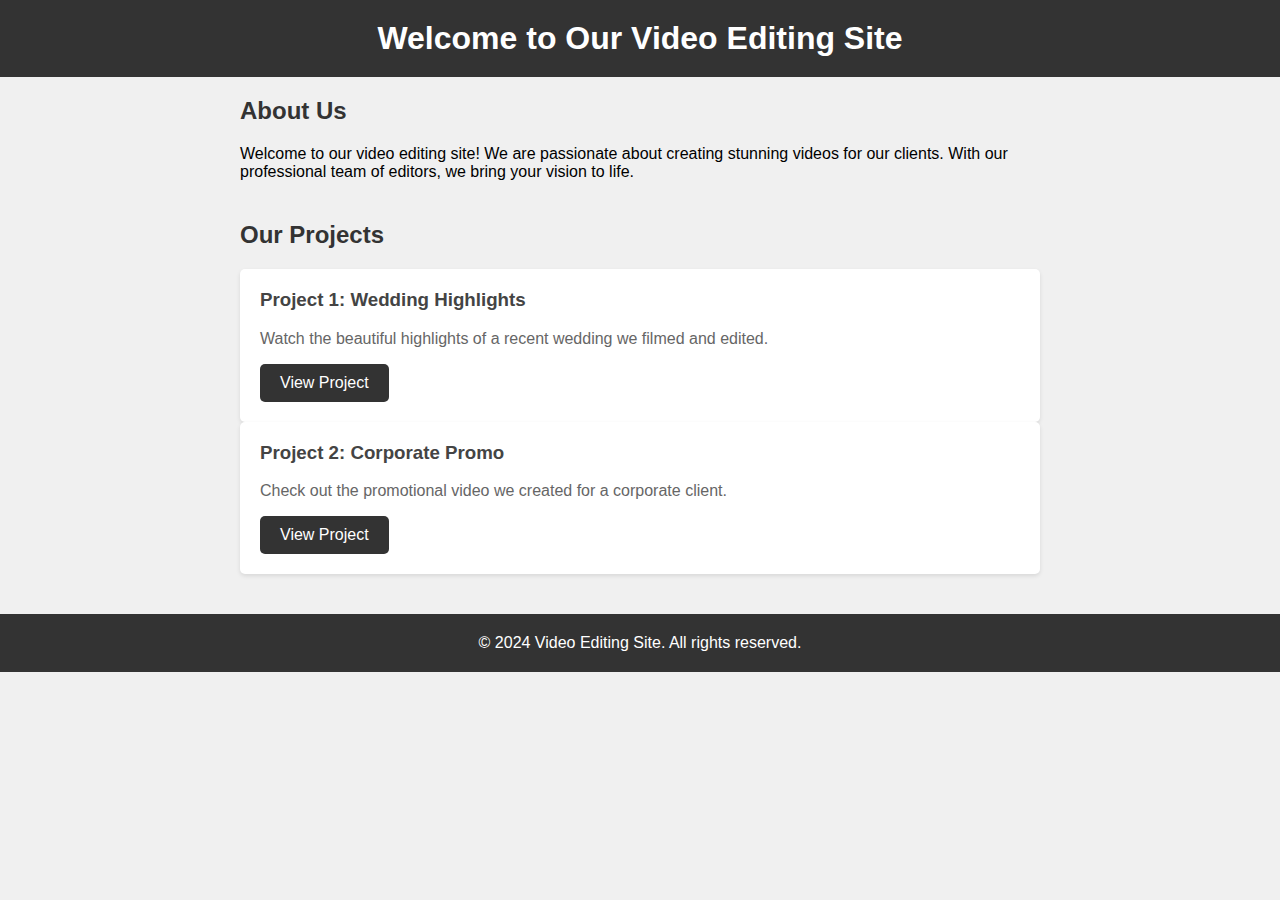
<file: templates/home.html>
<!DOCTYPE html>
<html lang="en">
<head>
    <meta charset="UTF-8">
    <meta name="viewport" content="width=device-width, initial-scale=1.0">
    <title>Video Editing Site</title>
    <link rel="stylesheet" href="../static/css/home.css">
</head>
<body>
    <header>
        <h1>Welcome to Our Video Editing Site</h1>
    </header>
    <main>
        <section id="about">
            <h2>About Us</h2>
            <p>Welcome to our video editing site! We are passionate about creating stunning videos for our clients. With our professional team of editors, we bring your vision to life.</p>
        </section>
        <section id="projects">
            <h2>Our Projects</h2>
            <div class="project">
                <h3>Project 1: Wedding Highlights</h3>
                <p>Watch the beautiful highlights of a recent wedding we filmed and edited.</p>
                <a href="project1.html">View Project</a>
            </div>
            <div class="project">
                <h3>Project 2: Corporate Promo</h3>
                <p>Check out the promotional video we created for a corporate client.</p>
                <a href="project2.html">View Project</a>
            </div>
            <!-- Add more projects as needed -->
        </section>
    </main>
    <footer>
        <p>&copy; 2024 Video Editing Site. All rights reserved.</p>
    </footer>
</body>
</html>
</file>
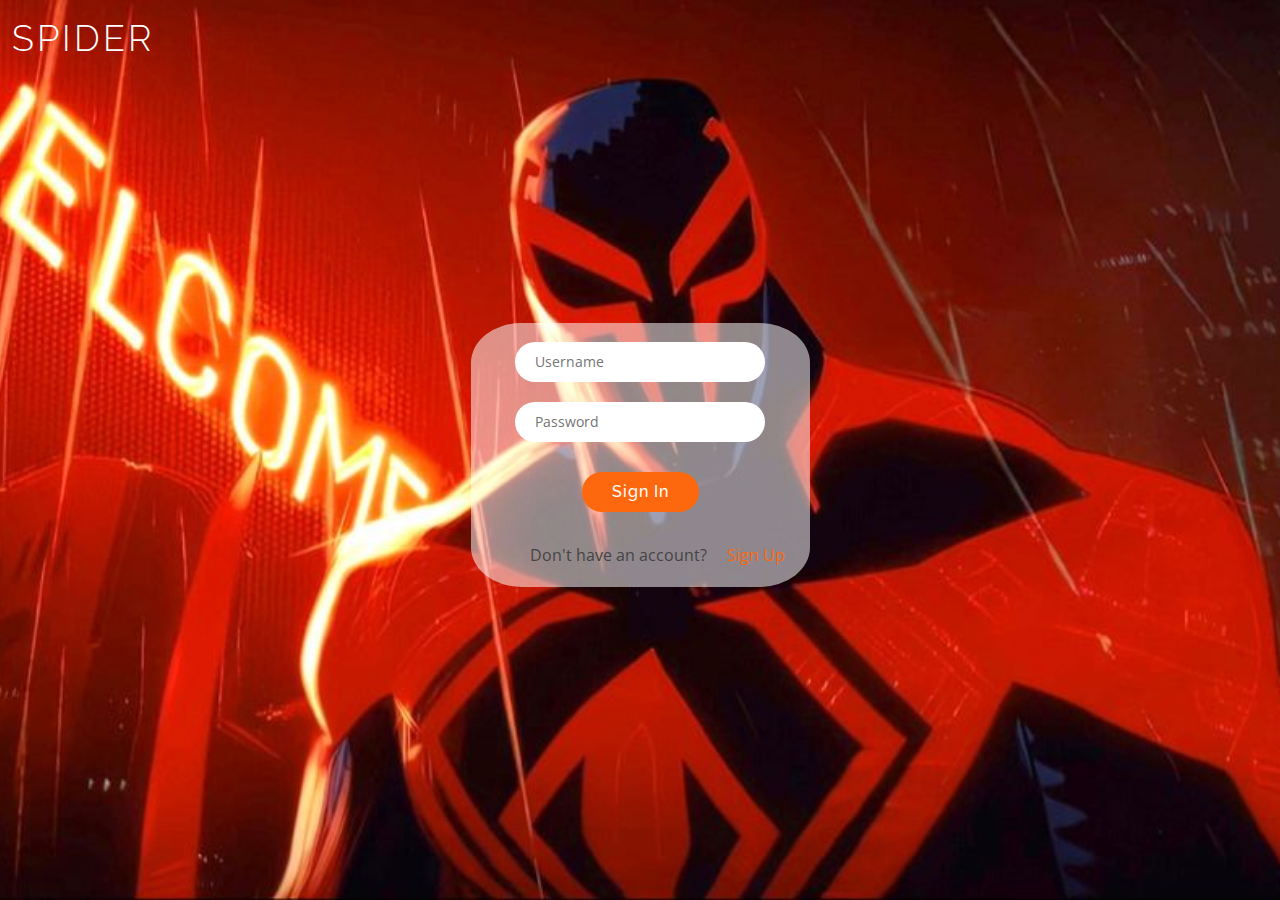
<file: templates/SIgnUp.html>
<!DOCTYPE html>
<html lang="en">
<head>
  <meta charset="utf-8">
  <meta content="width=device-width, initial-scale=1.0" name="viewport">
  <title>SPIDER</title>
  
  <link href="https://fonts.googleapis.com/css?family=Open+Sans:300,300i,400,400i,600,600i,700,700i|Raleway:300,300i,400,400i,600,600i,700,700i" rel="stylesheet">
  <link href="../static/css/bootstrap.min.css" rel="stylesheet">
  <link href="../static/css/styles1.css" rel="stylesheet">
</head>
<body>
  <header id="header">
    <div class="container-fluid">
      <div class="logo">
        <h1><a href="index">SPIDER</a></h1>
      </div>
    </div>
  </header>

  <audio id="myAudio" autoplay="1">
    <source src="./../static/music/opening.mp3" type="audio/mp3">
  </audio>
  
  <section id="hero">
    <div class="container">
      <div class="form-container">
        <form id="signin-form" class="form" action="/login" method="POST">
          <div class="form-group">
            <input type="text" id="signin-username" name="signin-username" required placeholder="Username">
          </div>
          <div class="form-group">
            <input type="password" id="signin-password" name="signin-password" required placeholder="Password">
          </div>
          <button type="submit">Sign In</button>
        </form>
        <div class="form-switch">
          <span>Don't have an account?</span>
          <button id="signup-switch">Sign Up</button>
        </div>
      </div>
      <div class="form-container hidden">
        <form id="signup-form" class="form" action="/signup" method="POST" onsubmit="return validatePassword(event)">
          <div class="form-group">
            <input type="text" id="signup-username" name="signup-username" required placeholder="Username">
          </div>
          <div class="form-group">
            <input type="email" id="signup-email" name="signup-email" required placeholder="Email">
          </div>
          <div class="form-group">
            <input type="password" id="signup-password" name="signup-password" required placeholder="Password">
          </div>
          <div class="form-group">
            <input type="password" id="confirm-password" name="confirm-password" required placeholder="Confirm Password">
          </div>
          <button type="submit">Sign Up</button>
        </form>
        <div class="form-switch">
          <span>Already have an account?</span>
          <button id="signin-switch">Sign In</button>
        </div>
      </div>
    </div>
  </section>

  <script src="../static/js/script1.js"></script>
  <script>
    function validatePassword(event) {
      var password = document.getElementById("signup-password").value;
      var confirmPassword = document.getElementById("confirm-password").value;
      if (password !== confirmPassword) {
        alert("Passwords do not match!");
        event.preventDefault(); // Prevent form submission
        return false;
      }
      return true;
    }
  </script>
</body>
</html>
</file>
<file: static/css/home.css>
/* Global styles */
body {
    font-family: Arial, sans-serif;
    margin: 0;
    padding: 0;
    background-color: #f0f0f0;
}

header {
    background-color: #333;
    color: #fff;
    text-align: center;
    padding: 20px 0;
}

h1 {
    margin: 0;
}

main {
    max-width: 800px;
    margin: 20px auto;
    padding: 0 20px;
}

section {
    margin-bottom: 40px;
}

h2 {
    color: #333;
}

.project {
    background-color: #fff;
    padding: 20px;
    border-radius: 5px;
    box-shadow: 0 2px 4px rgba(0, 0, 0, 0.1);
}

.project h3 {
    margin-top: 0;
    color: #444;
}

.project p {
    color: #666;
}

.project a {
    display: inline-block;
    background-color: #333;
    color: #fff;
    padding: 10px 20px;
    text-decoration: none;
    border-radius: 5px;
    transition: background-color 0.3s;
}

.project a:hover {
    background-color: #555;
}

footer {
    background-color: #333;
    color: #fff;
    text-align: center;
    padding: 20px 0;
}

footer p {
    margin: 0;
}
</file>
<file: static/css/styles1.css>
/*--------------------------------------------------------------
# General
--------------------------------------------------------------*/
body {
  font-family: "Open Sans", sans-serif;
  color: #444444;
}

a {
  text-decoration: none;
  color: #fd680e;
}
a:hover {
  color: #ff8f4c;
  text-decoration: none;
}

h1,
h2,
h3,
h4,
h5,
h6,
.font-primary {
  font-family: "Raleway", sans-serif;
}

/*--------------------------------------------------------------
# Header
--------------------------------------------------------------*/
#header {
  height: 80px;
  padding: 20px 0;
  z-index: 10;
  position: relative;
}

#header .logo h1 {
  font-size: 36px;
  margin: 0;
  padding: 0;
  line-height: 1;
  font-weight: 300;
  letter-spacing: 3px;
}

#header .logo h1 a,
#header .logo h1 a:hover {
  color: #fff;
  text-decoration: none;
}

#header .logo img {
  padding: 0;
  margin: 0;
  max-height: 40px;
}

@media (max-width: 768px) {
  #header .logo h1 {
      font-size: 28px;
      padding: 8px 0;
  }
}

/*--------------------------------------------------------------
# Hero Section
--------------------------------------------------------------*/
#hero {
  width: 100%;
  height: 100vh;
  background: url("../img/hero-bg.jpg") center center;
  background-size: cover;
  position: relative;
  margin-top: -80px;
  z-index: 9;
}

#hero .container {
  display: flex;
  justify-content: center;
  align-items: center;
  height: 100%;
}

#hero .form-container {
  text-align: center;
  margin-top: 10px;
  background-color: rgba(255, 255, 255, 0.524); /* Transparent white background */
  padding: 19px; /* Add padding for spacing */
  border-radius: 15%;
}

#hero .form-container form {
  margin-bottom: 20px;
}

#hero h2 {
  color: #333;
  margin-bottom: 30px;
  font-size: 24px;
}

#hero .form-group {
  margin-bottom: 20px;
  position: relative;
}

#hero .form-group input {
  border-radius: 50px;
  box-shadow: none;
  font-size: 14px;
  border: 0;
  padding: 0px 15px 2px 20px;
  width: 250px;
  height: 40px;
}

#hero .form-group label {
  display: block;
  margin-bottom: 5px;
  position: absolute;
  left: 20px;
  top: 50%;
  transform: translateY(-50%);
  color: #333;
}

#hero button[type="submit"] {
  font-family: "Raleway", sans-serif;
  font-weight: 500;
  font-size: 16px;
  letter-spacing: 1px;
  display: inline-block;
  padding: 8px 30px;
  border-radius: 50px;
  transition: 0.5s;
  margin: 10px;
  border: none;
  color: #fff;
  background: #fd680e;
}

#hero button[type="submit"]:hover {
  background: #fd8841;
}

#hero .form-switch {
  text-align: center;
  margin-top: 20px;
}

#hero .form-switch button {
  margin-left: 10px;
  background: none;
  border: none;
  color: #fd680e;
  cursor: pointer;
}

#hero .hidden {
  display: none;
}

@media (max-width: 768px) {
  #hero h1 {
      font-size: 28px;
      line-height: 36px;
  }

  #hero h2 {
      font-size: 18px;
      line-height: 24px;
      margin-bottom: 30px;
  }

  #hero .php-email-form input {
      margin: 0 auto;
  }
}

/*--------------------------------------------------------------
# Footer
--------------------------------------------------------------*/
#footer {
  background: #2f1708;
  padding: 40px 0;
  color: #ffffff;
  font-size: 14px;
  bottom: 0;
}

#footer .copyright {
  text-align: center;
}

#footer .credits {
  padding-top: 12px;
  padding-bottom: 20px;
  text-align: center;
  font-size: 13px;
  color: #ffffff;
}
</file>
